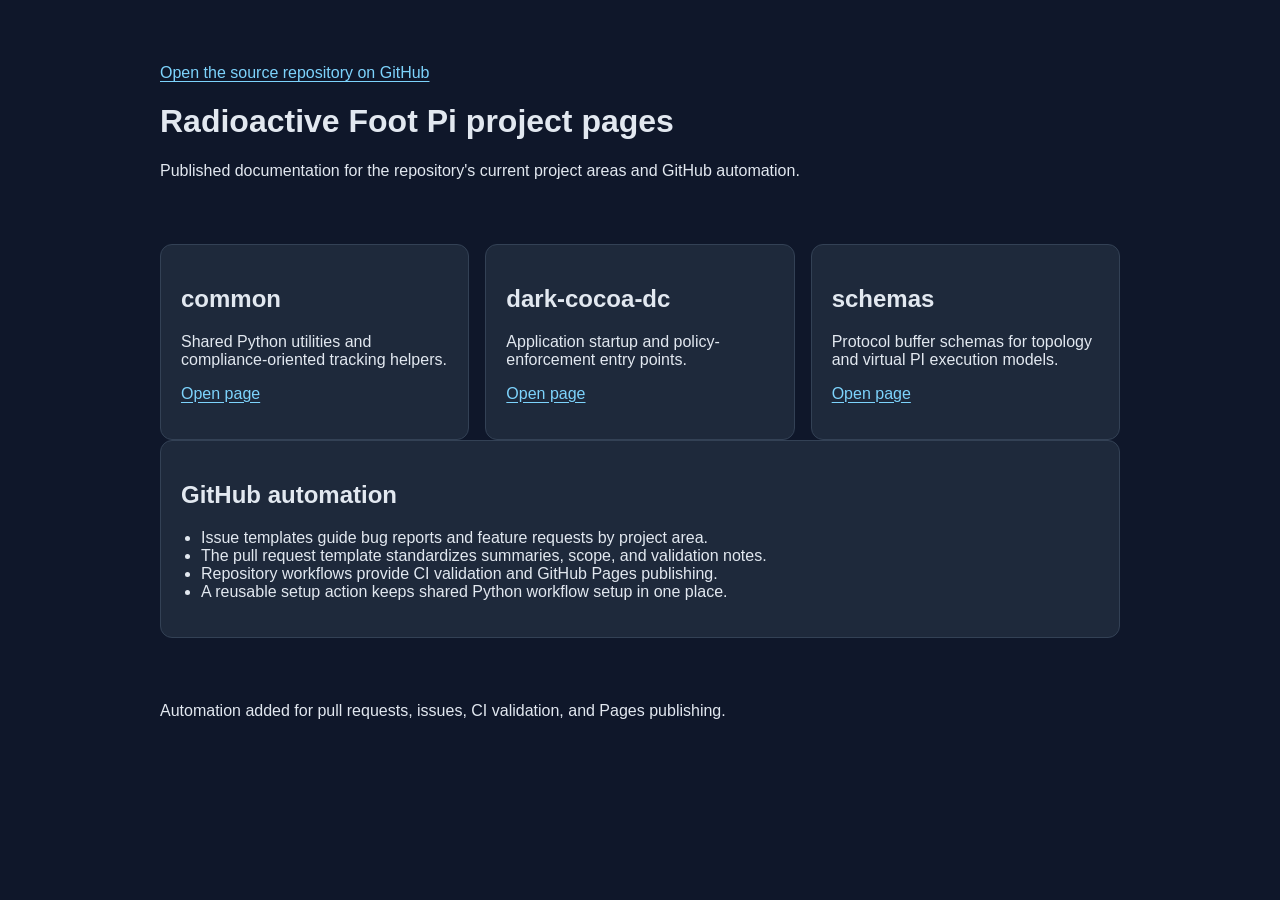
<file: docs/index.html>
<!DOCTYPE html>
<html lang="en">
<head>
  <meta charset="utf-8">
  <meta name="viewport" content="width=device-width, initial-scale=1">
  <title>Radioactive Foot Pi Projects</title>
  <link rel="stylesheet" href="assets/style.css">
</head>
<body>
  <header>
    <p><a href="https://github.com/mbk-darkcocoa/Radioactive_Foot_pi">Open the source repository on GitHub</a></p>
    <h1>Radioactive Foot Pi project pages</h1>
    <p>Published documentation for the repository's current project areas and GitHub automation.</p>
  </header>
  <main>
    <section class="card-grid">
      <article class="card">
        <h2>common</h2>
        <p>Shared Python utilities and compliance-oriented tracking helpers.</p>
        <p><a href="projects/common.html">Open page</a></p>
      </article>
      <article class="card">
        <h2>dark-cocoa-dc</h2>
        <p>Application startup and policy-enforcement entry points.</p>
        <p><a href="projects/dark-cocoa-dc.html">Open page</a></p>
      </article>
      <article class="card">
        <h2>schemas</h2>
        <p>Protocol buffer schemas for topology and virtual PI execution models.</p>
        <p><a href="projects/schemas.html">Open page</a></p>
      </article>
    </section>
    <section class="card" aria-labelledby="automation-heading">
      <h2 id="automation-heading">GitHub automation</h2>
      <ul>
        <li>Issue templates guide bug reports and feature requests by project area.</li>
        <li>The pull request template standardizes summaries, scope, and validation notes.</li>
        <li>Repository workflows provide CI validation and GitHub Pages publishing.</li>
        <li>A reusable setup action keeps shared Python workflow setup in one place.</li>
      </ul>
    </section>
  </main>
  <footer>
    <p>Automation added for pull requests, issues, CI validation, and Pages publishing.</p>
  </footer>
</body>
</html>
</file>
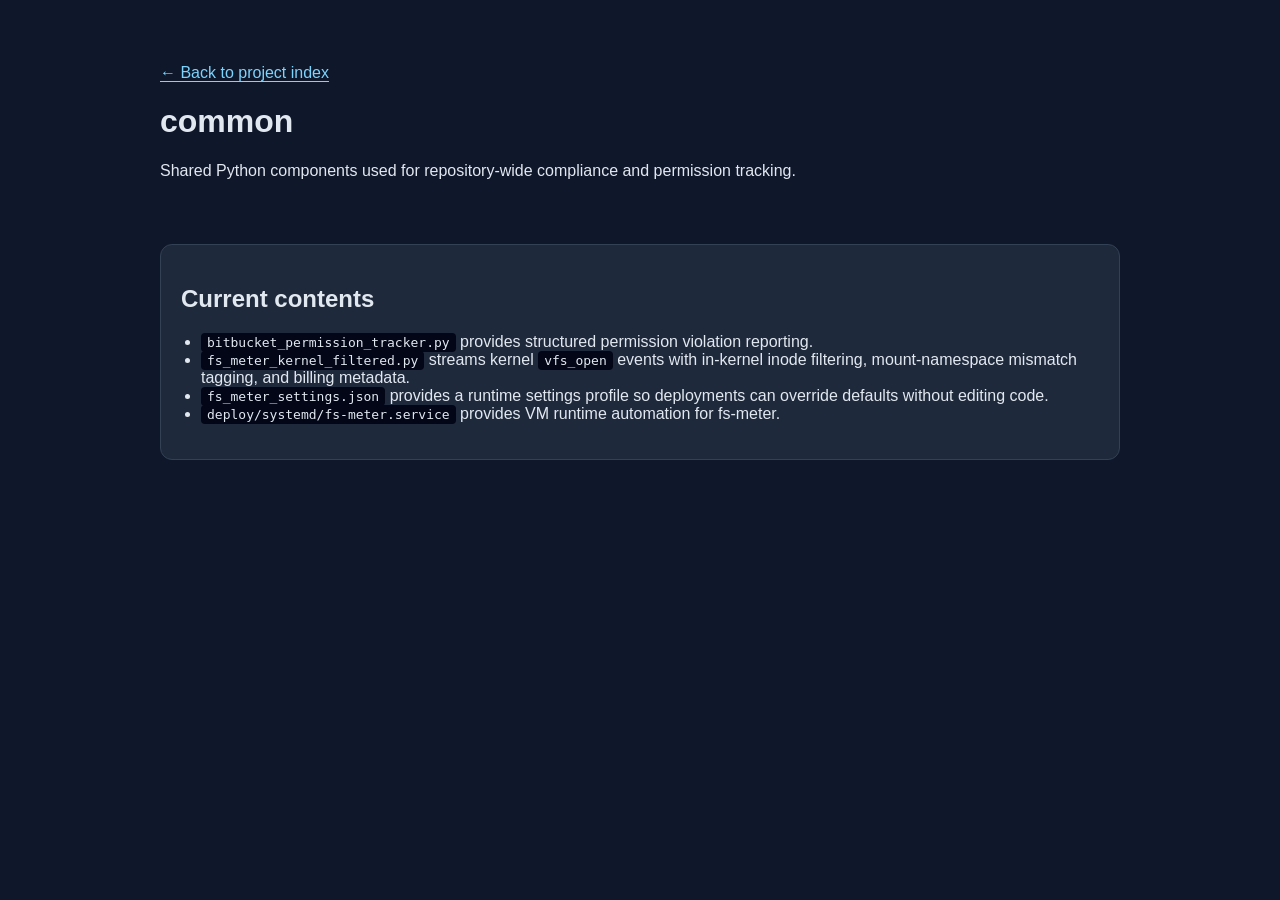
<file: docs/projects/common.html>
<!DOCTYPE html>
<html lang="en">
<head>
  <meta charset="utf-8">
  <meta name="viewport" content="width=device-width, initial-scale=1">
  <title>common · Radioactive Foot Pi</title>
  <link rel="stylesheet" href="../assets/style.css">
</head>
<body>
  <header>
    <p><a href="../index.html">← Back to project index</a></p>
    <h1>common</h1>
    <p>Shared Python components used for repository-wide compliance and permission tracking.</p>
  </header>
  <main>
    <section class="card">
      <h2>Current contents</h2>
      <ul>
        <li><code>bitbucket_permission_tracker.py</code> provides structured permission violation reporting.</li>
        <li><code>fs_meter_kernel_filtered.py</code> streams kernel <code>vfs_open</code> events with in-kernel inode filtering, mount-namespace mismatch tagging, and billing metadata.</li>
        <li><code>fs_meter_settings.json</code> provides a runtime settings profile so deployments can override defaults without editing code.</li>
        <li><code>deploy/systemd/fs-meter.service</code> provides VM runtime automation for fs-meter.</li>
      </ul>
    </section>
  </main>
</body>
</html>
</file>
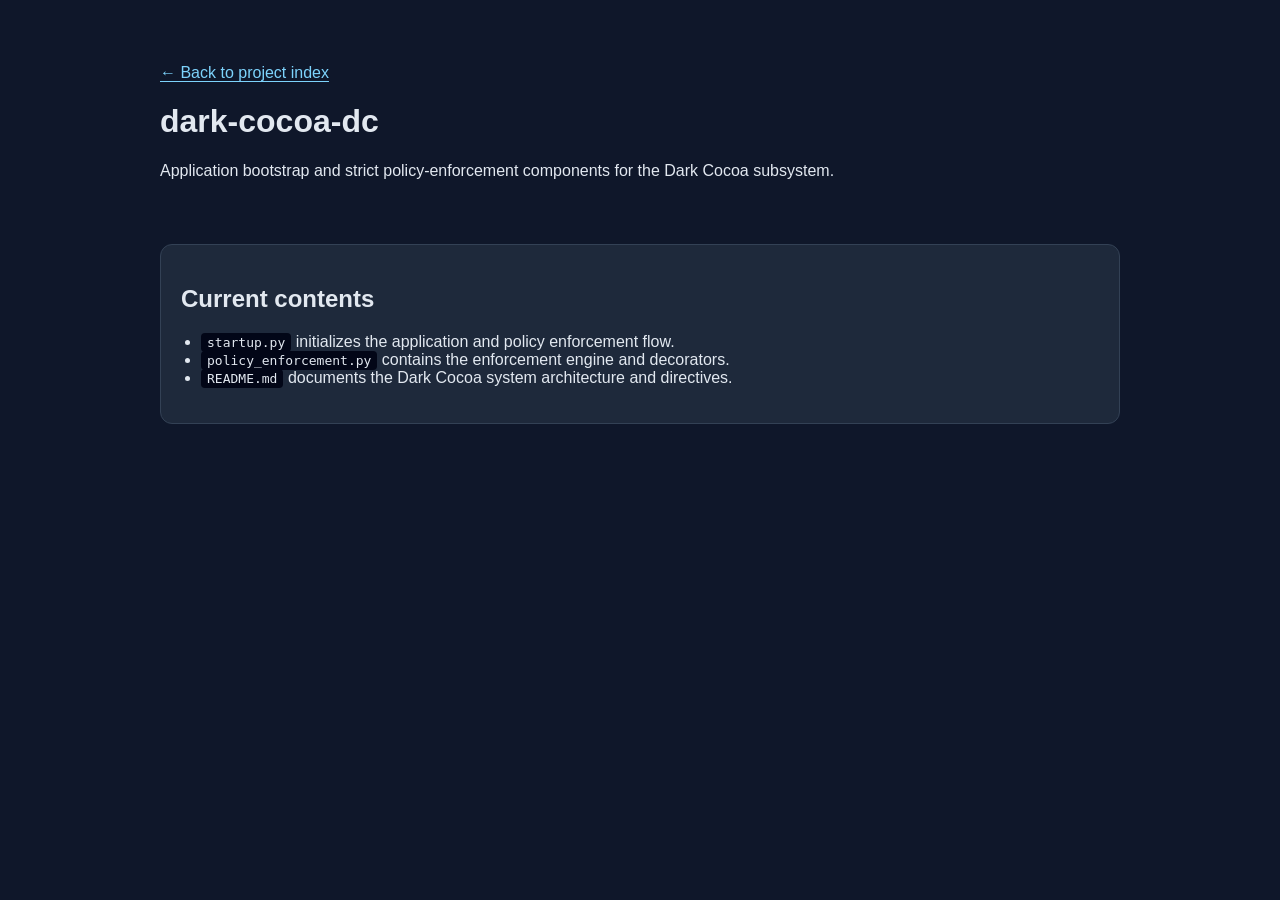
<file: docs/projects/dark-cocoa-dc.html>
<!DOCTYPE html>
<html lang="en">
<head>
  <meta charset="utf-8">
  <meta name="viewport" content="width=device-width, initial-scale=1">
  <title>dark-cocoa-dc · Radioactive Foot Pi</title>
  <link rel="stylesheet" href="../assets/style.css">
</head>
<body>
  <header>
    <p><a href="../index.html">← Back to project index</a></p>
    <h1>dark-cocoa-dc</h1>
    <p>Application bootstrap and strict policy-enforcement components for the Dark Cocoa subsystem.</p>
  </header>
  <main>
    <section class="card">
      <h2>Current contents</h2>
      <ul>
        <li><code>startup.py</code> initializes the application and policy enforcement flow.</li>
        <li><code>policy_enforcement.py</code> contains the enforcement engine and decorators.</li>
        <li><code>README.md</code> documents the Dark Cocoa system architecture and directives.</li>
      </ul>
    </section>
  </main>
</body>
</html>
</file>
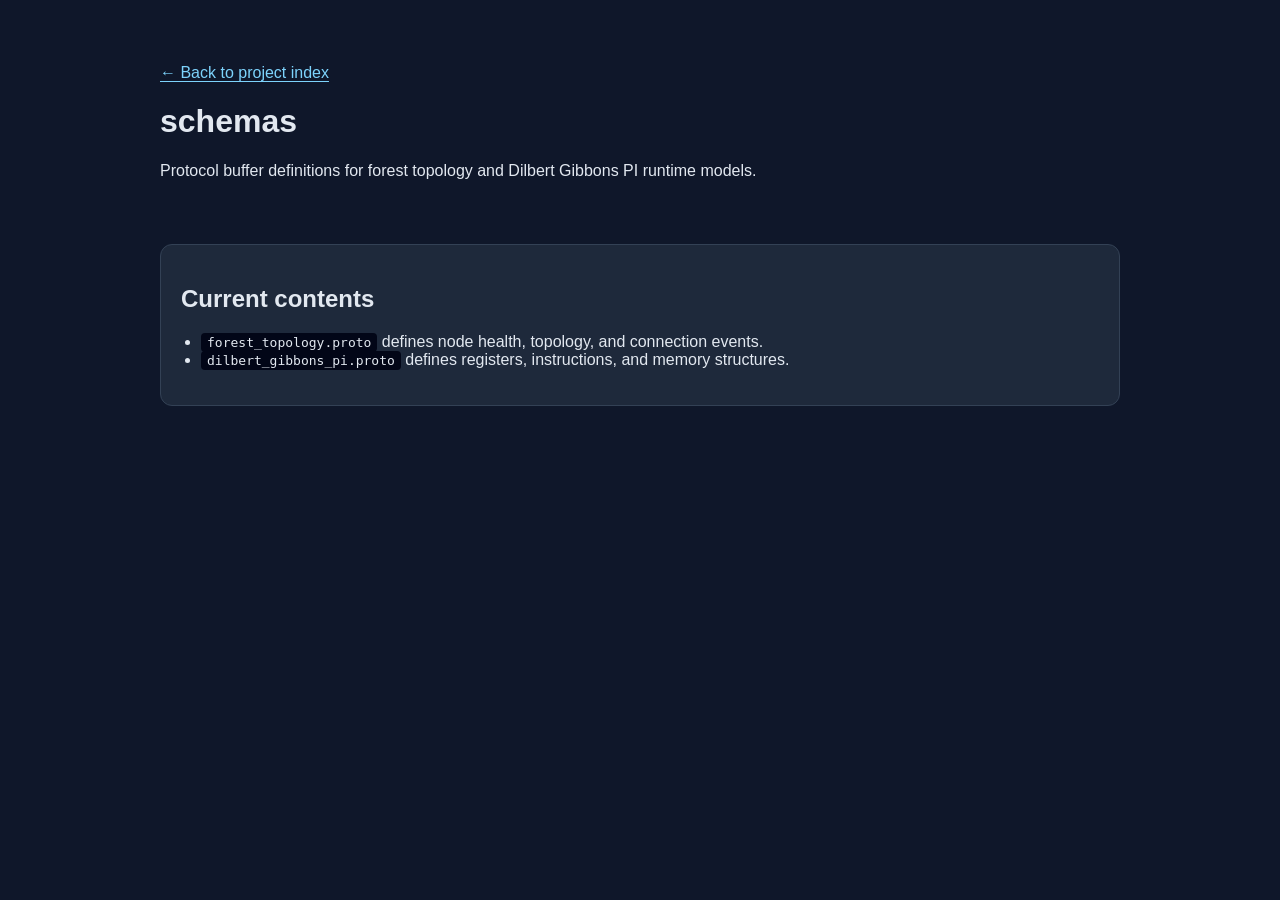
<file: docs/projects/schemas.html>
<!DOCTYPE html>
<html lang="en">
<head>
  <meta charset="utf-8">
  <meta name="viewport" content="width=device-width, initial-scale=1">
  <title>schemas · Radioactive Foot Pi</title>
  <link rel="stylesheet" href="../assets/style.css">
</head>
<body>
  <header>
    <p><a href="../index.html">← Back to project index</a></p>
    <h1>schemas</h1>
    <p>Protocol buffer definitions for forest topology and Dilbert Gibbons PI runtime models.</p>
  </header>
  <main>
    <section class="card">
      <h2>Current contents</h2>
      <ul>
        <li><code>forest_topology.proto</code> defines node health, topology, and connection events.</li>
        <li><code>dilbert_gibbons_pi.proto</code> defines registers, instructions, and memory structures.</li>
      </ul>
    </section>
  </main>
</body>
</html>
</file>
<file: docs/assets/style.css>
body {
  margin: 0;
  font-family: Arial, sans-serif;
  background: #0f172a;
  color: #e2e8f0;
}

a {
  color: #7dd3fc;
  text-decoration: underline;
  text-underline-offset: 0.2em;
}

a:hover,
a:focus {
  color: #fde68a;
}

a:focus {
  outline: 2px solid #f8fafc;
  outline-offset: 2px;
}

header,
main,
footer {
  max-width: 960px;
  margin: 0 auto;
  padding: 24px;
}

header {
  padding-top: 48px;
}

.card-grid {
  display: grid;
  gap: 16px;
  grid-template-columns: repeat(auto-fit, minmax(220px, 1fr));
}

.card {
  background: #1e293b;
  border: 1px solid #334155;
  border-radius: 12px;
  padding: 20px;
}

code {
  background: #020617;
  border-radius: 4px;
  padding: 2px 6px;
}

ul {
  padding-left: 20px;
}
</file>
